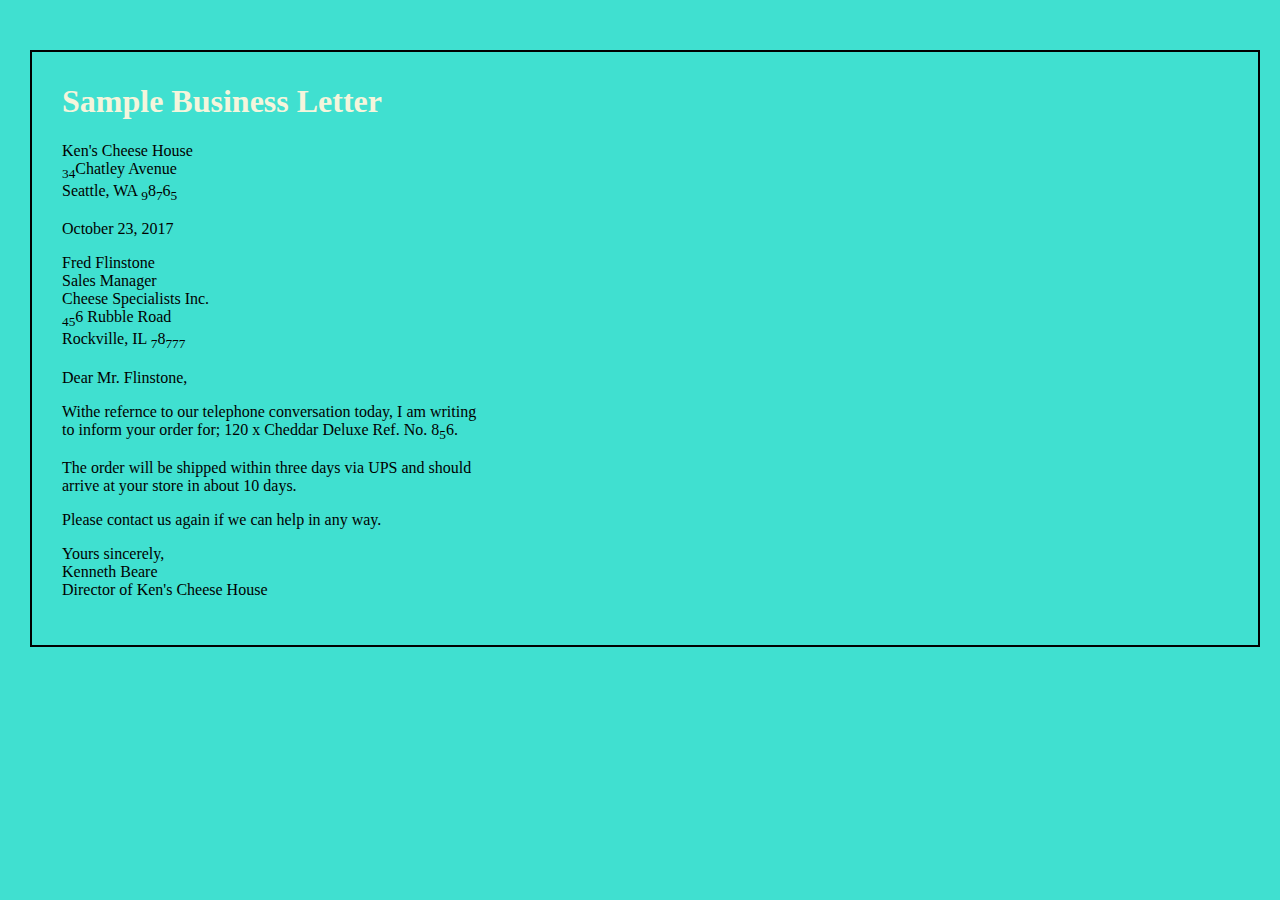
<file: THA1-2/index.html>
<!DOCTYPE html>
<html lang="en">
<head>
    <meta charset="UTF-8">  
    <meta http-equiv="X-UA-Compatible" content="IE=edge">
    <meta name="viewport" content="width=device-width, initial-scale=1.0">
    <title>THA 1</title>
    <link rel="stylesheet" href="style.css">

</head>
<body  >
    <h1 >
        Sample Business Letter
    </h1>
        <P>
        Ken's Cheese House
        <br>
        <sub>34</sub>Chatley Avenue 
        <br>
        Seattle, WA <sub>9</sub>8<sub>7</sub>6<sub>5</sub>
        </P>
        <P>
        October 23, 2017
        </P>
        Fred Flinstone
        <br>
        Sales Manager
        <br>
        Cheese Specialists Inc.
        <br>
        <sub>45</sub>6 Rubble Road
        <br>
        Rockville, IL <sub>7</sub>8<sub>777</sub>
        <p>
        Dear Mr. Flinstone,
        </p>
        <p>
        Withe refernce to our telephone conversation today, I am writing
        <br>
        to inform your order for; 120 x Cheddar Deluxe Ref. No. 8<sub>5</sub>6.
        </p>
        <p>    
        The order will be shipped within three days via UPS and should
        <br>
        arrive at your store in about 10 days.
        </p>
        <p>
        Please contact us again if we can help in any way.
        </p>
        <p>
        Yours sincerely,
        <br>
        Kenneth Beare 
        <br>
        Director of Ken's Cheese House
        </p>
</body>
</html>
</file>
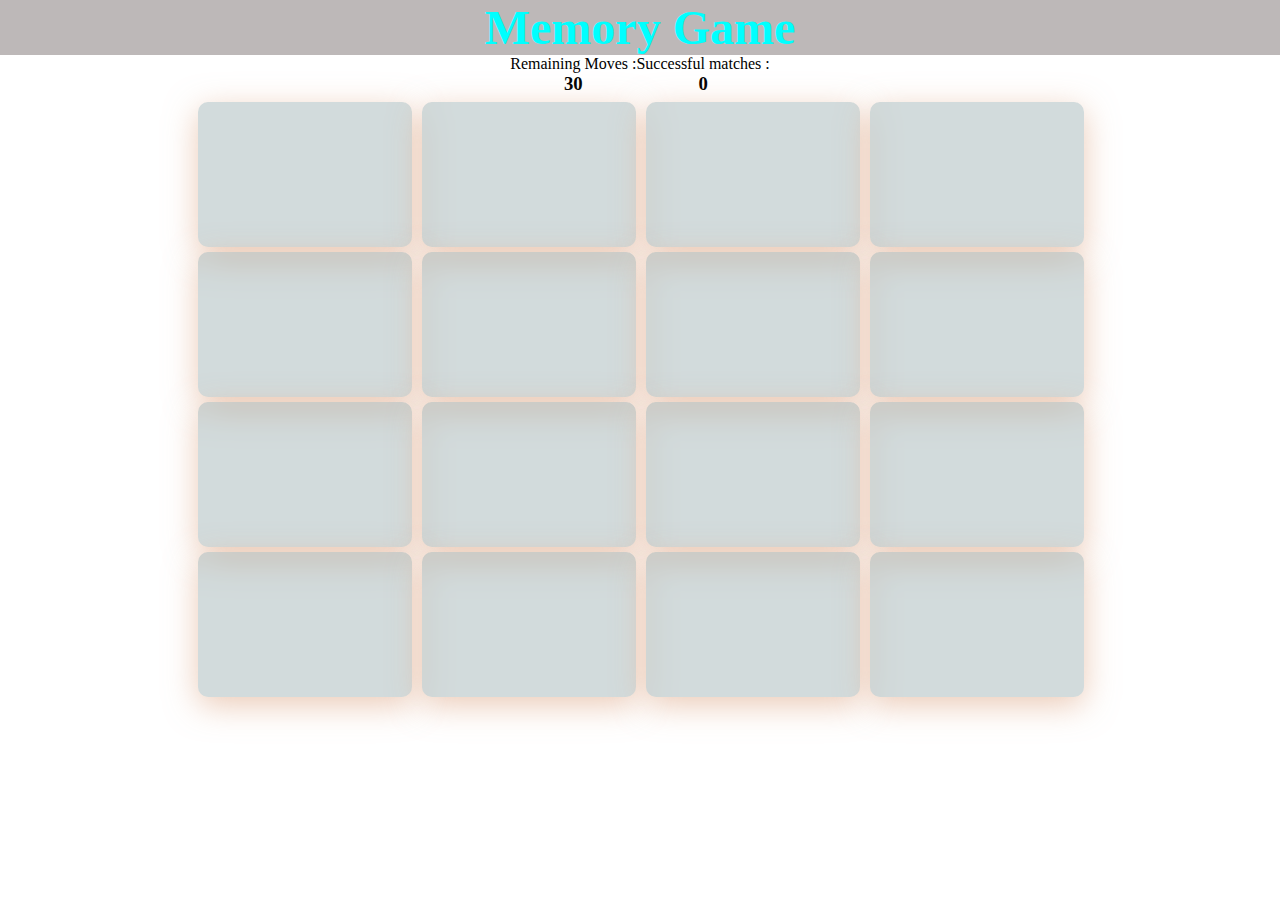
<file: tha10/index.html>
<!DOCTYPE html>
<html lang="en">
<head>
    <meta charset="UTF-8">
    <meta http-equiv="X-UA-Compatible" content="IE=edge">
    <meta name="viewport" content="width=device-width, initial-scale=1.0">
    <title>Memory Game</title>
    <link rel="stylesheet" href="style.css">
</head>
<body>
    <h1 class="name">Memory Game</h1>
        
    
    <div class="container">
        
        <div class="inner-container">

             <div id="moves"> Remaining Moves :<h3 id="rem_moves"> 30</h3></div>
 
            <div id="matches"> Successful matches : <h3 id="succ_matches">0</h3></div>

        </div>

        <div id="grid"></div>

    </div>
    <script src="script.js"></script>
</body>
</html>
</file>
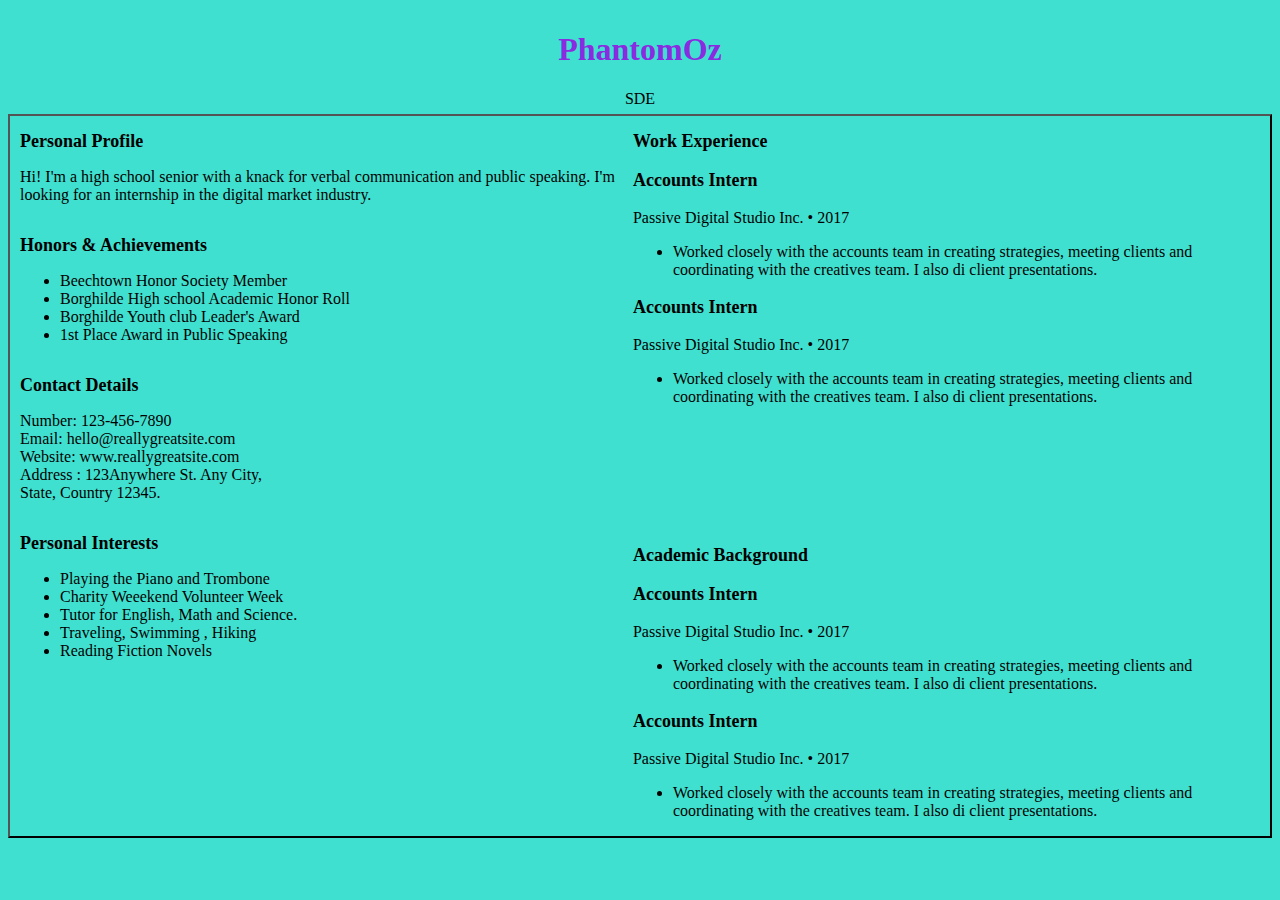
<file: THA3/index.html>
<!DOCTYPE html>
<html lang="en">

<head>
    <meta charset="UTF-8">
    <meta http-equiv="X-UA-Compatible" content="IE=edge">
    <meta name="viewport" content="width=device-width, initial-scale=1.0">
    <link rel="stylesheet" href="styles.css">
    <title>THA 2</title>
</head>

<body>


    <div class="title_name">
        <h1 class="name">PhantomOz</h1>
        <p>SDE</p>
    </div>
    <div class="border">
        <div class="left_column">
            <div>
                <h2 class="heading">Personal Profile</h2>
                <p>
                    Hi! I'm a high school senior with a knack for verbal communication and public speaking. I'm looking
                    for
                    an internship in the digital market industry.
                </p>
            </div>
            <div>
                <h2 class="heading">Honors & Achievements</h2>
                <p>
                <ul>
                    <li>Beechtown Honor Society Member</li>
                    <li>Borghilde High school Academic Honor Roll</li>
                    <li>Borghilde Youth club Leader's Award</li>
                    <li>1st Place Award in Public Speaking</li>
                </ul>
                </p>
            </div>
            <div>
                <h2 class="heading">
                    Contact Details
                </h2>
                <p>
                    Number: 123-456-7890 <br>
                    Email: hello@reallygreatsite.com <br>
                    Website: www.reallygreatsite.com <br>
                    Address : 123Anywhere St. Any City, <br>
                    State, Country 12345.
                </p>
            </div>
            <div>
                <h2 class="heading">Personal Interests</h2>
                <p>
                <ul>
                    <li>Playing the Piano and Trombone</li>
                    <li>Charity Weeekend Volunteer Week</li>
                    <li>Tutor for English, Math and Science.</li>
                    <li>Traveling, Swimming , Hiking</li>
                    <li>Reading Fiction Novels</li>
                </ul>
                </p>
            </div>
        </div>

        <div class="right_coumn">
            <div>
                <h2 class="heading">Work Experience</h2>
                <h3 class="heading">Accounts Intern</h3>
                <h2 class="sub_heading">Passive Digital Studio Inc. • 2017</h2>
                <ul>
                    <li>Worked closely with the accounts team in creating strategies, meeting clients and coordinating
                        with
                        the creatives team. I also di client presentations.</li>
                </ul>
                <h3 class="heading">Accounts Intern</h3>
                <h2 class="sub_heading">Passive Digital Studio Inc. • 2017</h2>
                <ul>
                    <li>Worked closely with the accounts team in creating strategies, meeting clients and coordinating
                        with
                        the creatives team. I also di client presentations.</li>
                </ul>
                <br>
                <br>
                <br><br><br><br>
            </div>
            <div>
                <h2 class="heading">Academic Background</h2>
                <h3 class="heading">Accounts Intern</h3>
                <h2 class="sub_heading">Passive Digital Studio Inc. • 2017</h2>
                <ul>
                    <li>Worked closely with the accounts team in creating strategies, meeting clients and coordinating
                        with
                        the creatives team. I also di client presentations.</li>
                </ul>
                <h3 class="heading">Accounts Intern</h3>
                <h2 class="sub_heading">Passive Digital Studio Inc. • 2017</h2>
                <ul>
                    <li>Worked closely with the accounts team in creating strategies, meeting clients and coordinating
                        with
                        the creatives team. I also di client presentations.</li>
                </ul>
            </div>
        </div>

    </div>


</body>

</html>
</file>
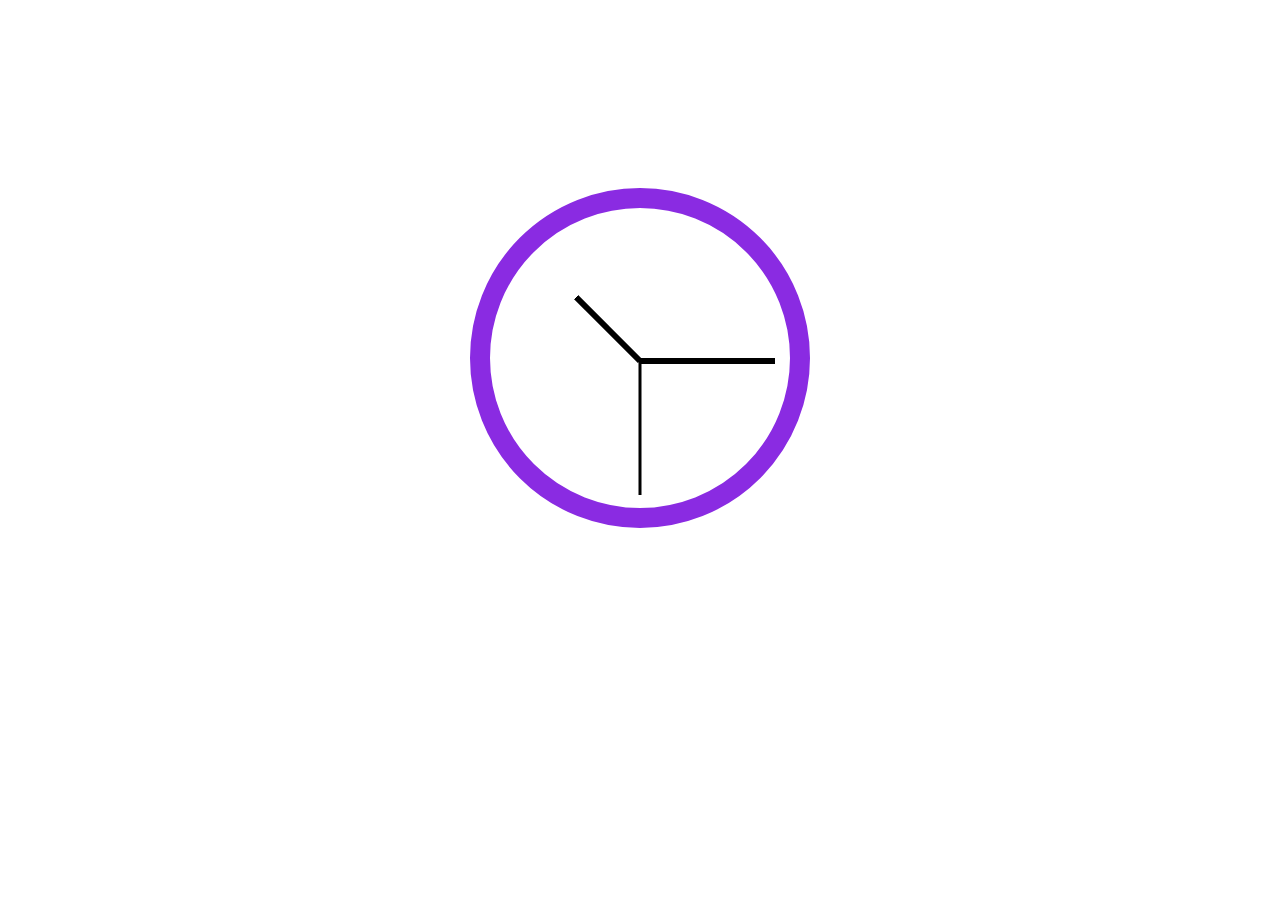
<file: THA4/index.html>
<!DOCTYPE html>
<html lang="en">
<head>
    <meta charset="UTF-8">
    <meta http-equiv="X-UA-Compatible" content="IE=edge">
    <meta name="viewport" content="width=device-width, initial-scale=1.0">
    <title>THA4</title>
    <link rel="stylesheet" href="styles.css">
</head>
<body>
    <div class="circle">

        <div class="container">
            <div class="hand hour"></div>
            <div class="hand minute"></div>
            <div class="hand second"></div>
     </div>
</body>
</html>
</file>
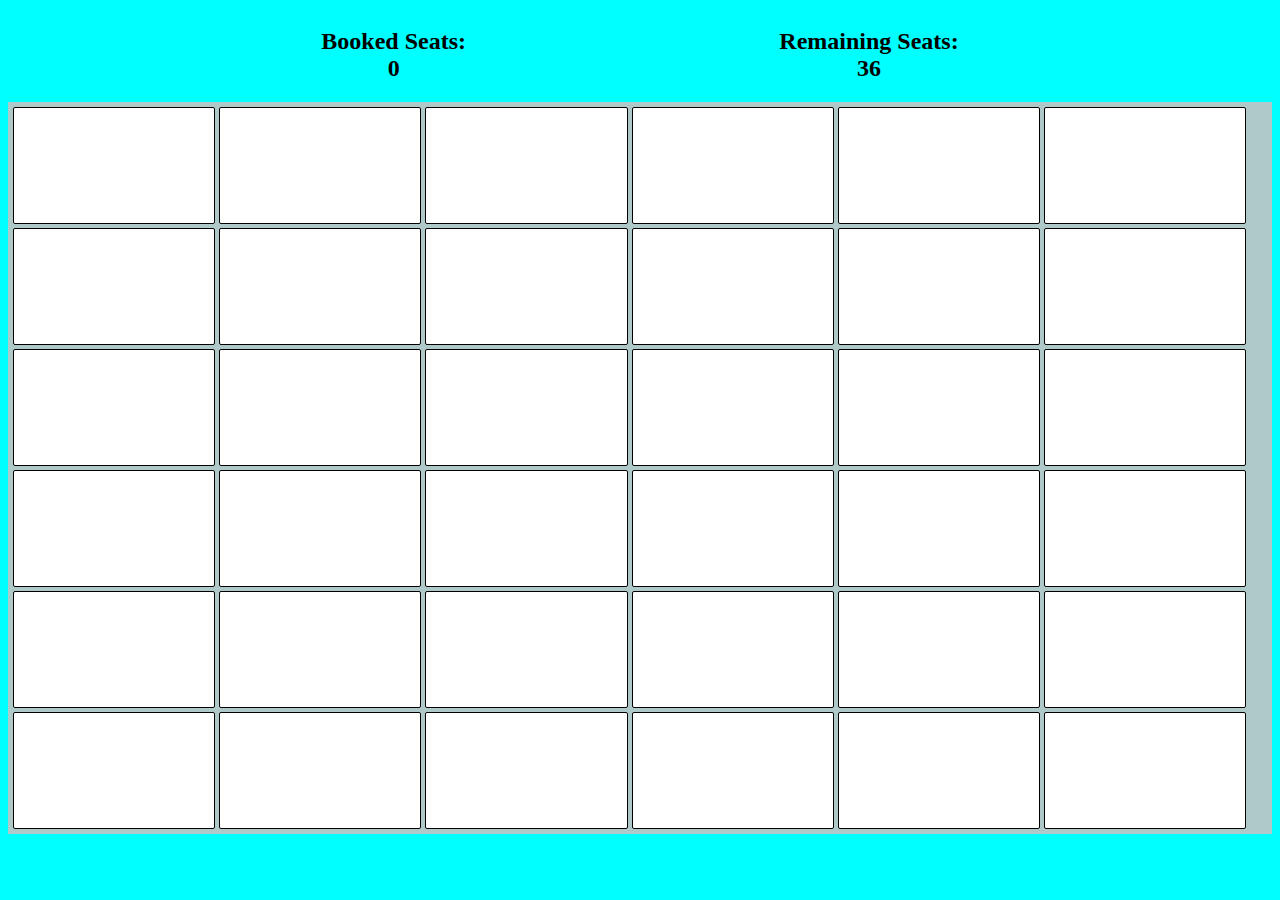
<file: THA9/Website Main/index.html>
<!DOCTYPE html>
<html lang="en">
  <head>
    <meta charset="UTF-8" />
    <meta http-equiv="X-UA-Compatible" content="IE=edge" />
    <meta name="viewport" content="width=device-width, initial-scale=1.0" />
    <title>Website</title>
    <link rel="stylesheet" href="main.css" />
  </head>
  <body>
    <div id="look">
      <h2>Booked Seats:<div id="Inner">0</div>
      </h2>
      <h2>Remaining Seats:
        <div id="Outer">36</div>
      </h2>
    </div>
    <div id="bg">
      <script src="script.js"></script>
    </div>
  </body>
</html>
</file>
<file: THA1-2/style.css>
body {
    border: 2px solid black;
    background-color: turquoise;
    padding: 10px 20px 30px 30px;
    margin: 50px 20px 30px 30px;
  }
h1{
  color: beige;
  font-family: 'Times New Roman', Times, serif;
}
</file>
<file: tha10/style.css>
* {
  margin: 0;
  padding: 0;
}

.name {
  text-align: center;
  font-size: xxx-large;
  font-family: "Times New Roman", Times, serif;
  background-color: rgb(189, 184, 184);
  color: aqua;
  width: 100vw;
}
.container {
  display: flex;
  flex-direction: column;
  align-items: center;
}
.inner-container {
  display: flex;
  flex-direction: row;
  justify-content: space-evenly;
}

#moves,
#matches {
  text-align: center;
}

#grid{
    display: grid;
    grid-template-columns: repeat(4,1fr);
    width: 70%;
    height: 600px;
    margin-bottom: 20px;
    justify-items: center;
    padding-top: 7px;
}
.card{
    display: inline-block;
    width: 95%;
    height: 95%;
    border: lightcyan;
    border-radius: 10px;
    perspective: 1000px;

}
.inner{
    display: block;
    position: relative;
    width: 100%;
    height: 100%;
    transition: 0.8s;
    transform-style: preserve-3d;
    
}


.front, .back {
    position: absolute;
    width: 100%;
    height: 100%;
    -webkit-backface-visibility: hidden; 
    backface-visibility: hidden;
    background: rgba( 75, 110, 117, 0.25 );
    box-shadow: 0 8px 32px 0 rgba(226, 177, 148, 0.678);
    backdrop-filter: blur( 10.5px );
    -webkit-backdrop-filter: blur( 10.5px );
    border-radius: 10px;
    border: 1px solid rgba(204, 182, 182, 0);
    
}
.back {
	transform: rotateY(180deg);
    background-color:rgba(171, 181, 226, 0.616);
    text-align: center;
    padding-top: 50px;
    color: black;
}
.flipped {
	transform: rotateY(180deg);
}
.score{
    display: inline;

    margin: 20px 40% 20px 40%;
    color: lightskyblue;
    font-size: xx-large;
}
</file>
<file: THA3/styles.css>
body{
    background-color: turquoise;
    font-family: 'Times New Roman', Times, serif;
}
.title_name {
    position: relative;
    margin-left: auto;
    margin-right: auto;
    top: 10px;
    text-align: center;
    font-family: 'Times New Roman', Times, serif;
}

.left_column {
    display: flex;
    flex-direction: column;
    border-right: 2px black;
}

.right_column {
    display: flex;
    flex-direction: column;
}

.name {
    color: blueviolet;
}

.job_title {
    font-size: 20px;
    font-family: 'Times New Roman', Times, serif;
}

.heading {
    
    font-size: large;
    font-family: 'Times New Roman', Times, serif;
}

.sub_heading {
    font-size: medium;
    font-weight: lighter;
}

h2 {
    font-family: 'Times New Roman', Times, serif;
}

h3 {
    font-family: sans-serif;
}

.border {
    display: flex;
    border: 2px black;
    border-style: outset;
    padding: 10px auto;
    padding-left: 10px;

}
</file>
<file: THA4/styles.css>
.circle {
  
  border-radius: 250px;
  border: solid 20px blueviolet;
  width: 300px;
  height: 300px;
  position: relative;
  top: 180px;
  margin: auto;
  padding: auto;
}
/* .circle::after {
    content: "";
    width: 18px;
    height: 18px;
    background: white;
    position: absolute;
    border-radius: 50%;
} */
.hand {
  position: absolute;
  top: 50%;
  width: 50%;
  height: 6px;
}

.hour {
  background: linear-gradient(
    to right,
    rgba(255, 0, 0, 0) 40%,
    rgba(255, 0, 0, 0) 30%,
    black 30%,
    black 100%
  );
  transform-origin: 100%;
  transform: rotate(45deg);
}
.minute {
  background: linear-gradient(
    to right,
    rgba(255, 0, 0, 0) 0%,
    rgba(255, 0, 0, 0) 10%,
    black 10%,
    black 100%
  );
  transform-origin: 100%;
  transform: rotate(180deg);
}

.second {
  background: linear-gradient(
    to right,
    rgba(255, 0, 0, 0) 0%,
    rgba(255, 0, 0, 0) 10%,
    black 10%,
    black 100%
  );
  height: 3px;
  transform-origin: 100%;
  transform: rotate(270deg);
}
</file>
<file: THA9/Website Main/main.css>
body {
  /*     margin: 0; */
      background-color:aqua;
      
    }
    #look {
      display:flex;
      justify-content:space-evenly;
    }
    #Inner {
      text-align:center;
    }
  #Outer {
      text-align:center;
    }
    #bg {
        display: grid;
      grid-template-columns: repeat(6, 15.8vw);
      grid-template-rows: repeat(6, 13vh);
      grid-gap: 4px;
      padding: 5px;
      background-color: rgb(175, 200, 200);
    }
    .box {
      background-color: white;
      border: 1px solid black;
      border-radius: 2px;
    }
    
    .box:hover {
      opacity: 0.5;
    }
    .boxclicked {
      background-color: rgb(100,100,100)
    }
</file>
